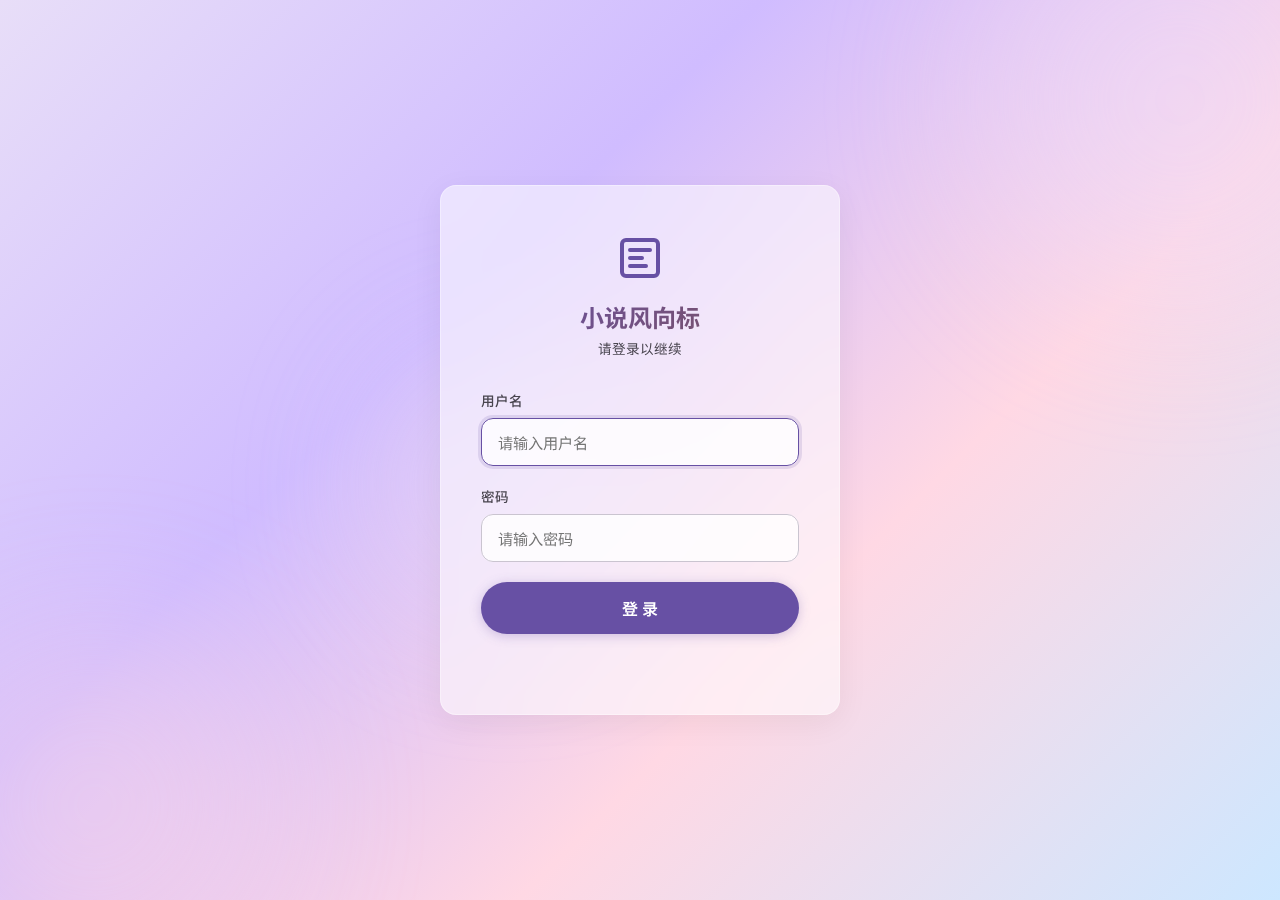
<file: web/login.html>
<!DOCTYPE html>
<html lang="zh-CN">

<head>
    <meta charset="UTF-8">
    <meta name="viewport" content="width=device-width, initial-scale=1.0">
    <title>登录 · 小说风向标</title>
    <link rel="preconnect" href="https://fonts.googleapis.com">
    <link href="https://fonts.googleapis.com/css2?family=Noto+Sans+SC:wght@400;500;600;700&display=swap"
        rel="stylesheet">
    <style>
        :root {
            --md-primary: #6750A4;
            --md-primary-light: #D0BCFF;
            --md-primary-container: #EADDFF;
            --md-on-primary: #FFFFFF;
            --md-on-primary-container: #21005D;
            --md-tertiary: #7D5260;
            --md-surface: #FEF7FF;
            --md-on-surface: #1D1B20;
            --md-on-surface-variant: #49454F;
            --md-outline: #79747E;
            --md-outline-variant: #CAC4D0;
            --md-error: #B3261E;
            --glass-bg: rgba(255, 255, 255, 0.55);
            --glass-border: rgba(255, 255, 255, 0.35);
            --glass-shadow: 0 8px 32px rgba(0, 0, 0, 0.06);
            --glass-blur: 20px;
            --radius-lg: 16px;
            --radius-xl: 28px;
            --ease-out: cubic-bezier(0.16, 1, 0.3, 1);
            --bg-gradient-1: #E8DEF8;
            --bg-gradient-2: #D0BCFF;
            --bg-gradient-3: #FFD8E4;
            --bg-gradient-4: #CDE7FF;
        }

        * {
            margin: 0;
            padding: 0;
            box-sizing: border-box;
        }

        body {
            font-family: 'Noto Sans SC', -apple-system, 'PingFang SC', sans-serif;
            min-height: 100vh;
            display: flex;
            align-items: center;
            justify-content: center;
            background: linear-gradient(135deg, var(--bg-gradient-1) 0%, var(--bg-gradient-2) 35%, var(--bg-gradient-3) 65%, var(--bg-gradient-4) 100%);
            -webkit-font-smoothing: antialiased;
        }

        /* 浮动光球 */
        .bg-orbs {
            position: fixed;
            inset: 0;
            z-index: 0;
            overflow: hidden;
            pointer-events: none;
        }

        .orb {
            position: absolute;
            border-radius: 50%;
            filter: blur(80px);
            opacity: 0.4;
            animation: float 20s ease-in-out infinite;
        }

        .orb-1 {
            width: 400px;
            height: 400px;
            background: var(--md-primary-container);
            top: -100px;
            right: -100px;
        }

        .orb-2 {
            width: 350px;
            height: 350px;
            background: #FFD8E4;
            bottom: -80px;
            left: -80px;
            animation-delay: -5s;
        }

        .orb-3 {
            width: 250px;
            height: 250px;
            background: #E8DEF8;
            top: 40%;
            left: 30%;
            animation-delay: -10s;
        }

        @keyframes float {

            0%,
            100% {
                transform: translate(0, 0) scale(1);
            }

            25% {
                transform: translate(30px, -30px) scale(1.05);
            }

            50% {
                transform: translate(-20px, 20px) scale(0.95);
            }

            75% {
                transform: translate(20px, 10px) scale(1.02);
            }
        }

        .login-card {
            position: relative;
            z-index: 1;
            width: 400px;
            max-width: 90vw;
            background: var(--glass-bg);
            backdrop-filter: blur(var(--glass-blur));
            -webkit-backdrop-filter: blur(var(--glass-blur));
            border: 1px solid var(--glass-border);
            border-radius: var(--radius-lg);
            box-shadow: var(--glass-shadow);
            padding: 48px 40px;
            animation: cardIn 0.5s var(--ease-out);
        }

        @keyframes cardIn {
            from {
                opacity: 0;
                transform: translateY(30px) scale(0.95);
            }

            to {
                opacity: 1;
                transform: translateY(0) scale(1);
            }
        }

        .login-logo {
            text-align: center;
            margin-bottom: 32px;
        }

        .login-logo svg {
            color: var(--md-primary);
            margin-bottom: 12px;
        }

        .login-logo h1 {
            font-size: 1.5rem;
            font-weight: 700;
            background: linear-gradient(135deg, var(--md-primary), var(--md-tertiary));
            -webkit-background-clip: text;
            -webkit-text-fill-color: transparent;
            background-clip: text;
        }

        .login-logo p {
            font-size: 0.85rem;
            color: var(--md-on-surface-variant);
            margin-top: 4px;
        }

        .form-field {
            margin-bottom: 20px;
        }

        .form-field label {
            display: block;
            font-size: 0.85rem;
            font-weight: 500;
            color: var(--md-on-surface-variant);
            margin-bottom: 8px;
        }

        .form-field input {
            width: 100%;
            padding: 12px 16px;
            font-size: 0.95rem;
            font-family: inherit;
            color: var(--md-on-surface);
            background: var(--glass-bg);
            backdrop-filter: blur(12px);
            -webkit-backdrop-filter: blur(12px);
            border: 1.5px solid var(--md-outline-variant);
            border-radius: 12px;
            outline: none;
            transition: border-color 0.2s, box-shadow 0.2s;
        }

        .form-field input:focus {
            border-color: var(--md-primary);
            box-shadow: 0 0 0 3px rgba(103, 80, 164, 0.15);
        }

        .form-field input.error {
            border-color: var(--md-error);
            box-shadow: 0 0 0 3px rgba(179, 38, 30, 0.1);
        }

        .login-btn {
            width: 100%;
            padding: 14px;
            font-size: 1rem;
            font-weight: 600;
            font-family: inherit;
            color: var(--md-on-primary);
            background: var(--md-primary);
            border: none;
            border-radius: var(--radius-xl);
            cursor: pointer;
            box-shadow: 0 2px 12px rgba(103, 80, 164, 0.3);
            transition: all 0.2s var(--ease-out);
            position: relative;
            overflow: hidden;
        }

        .login-btn:hover {
            box-shadow: 0 6px 20px rgba(103, 80, 164, 0.4);
            transform: translateY(-1px);
        }

        .login-btn:active {
            transform: scale(0.98);
        }

        .login-btn:disabled {
            opacity: 0.6;
            cursor: not-allowed;
            box-shadow: none;
            transform: none;
        }

        .login-error {
            text-align: center;
            color: var(--md-error);
            font-size: 0.85rem;
            margin-top: 16px;
            min-height: 1.2em;
        }

        @keyframes shake {

            0%,
            100% {
                transform: translateX(0);
            }

            20%,
            60% {
                transform: translateX(-8px);
            }

            40%,
            80% {
                transform: translateX(8px);
            }
        }

        .shake {
            animation: shake 0.4s ease-in-out;
        }
    </style>
</head>

<body>
    <div class="bg-orbs">
        <div class="orb orb-1"></div>
        <div class="orb orb-2"></div>
        <div class="orb orb-3"></div>
    </div>

    <div class="login-card" id="loginCard">
        <div class="login-logo">
            <svg width="48" height="48" viewBox="0 0 24 24" fill="none">
                <rect x="3" y="3" width="18" height="18" rx="2" stroke="currentColor" stroke-width="2" />
                <path d="M7 8h10M7 12h6M7 16h8" stroke="currentColor" stroke-width="2" stroke-linecap="round" />
            </svg>
            <h1>小说风向标</h1>
            <p>请登录以继续</p>
        </div>

        <form id="loginForm" onsubmit="doLogin(event)">
            <div class="form-field">
                <label for="username">用户名</label>
                <input type="text" id="username" placeholder="请输入用户名" autocomplete="username" autofocus required>
            </div>
            <div class="form-field">
                <label for="password">密码</label>
                <input type="password" id="password" placeholder="请输入密码" autocomplete="current-password" required>
            </div>
            <button type="submit" class="login-btn" id="loginBtn">登 录</button>
            <div class="login-error" id="loginError"></div>
        </form>
    </div>

    <script>
        async function doLogin(e) {
            e.preventDefault();
            const btn = document.getElementById('loginBtn');
            const errEl = document.getElementById('loginError');
            const card = document.getElementById('loginCard');
            const username = document.getElementById('username').value.trim();
            const password = document.getElementById('password').value;

            if (!username || !password) return;

            btn.disabled = true;
            btn.textContent = '登录中...';
            errEl.textContent = '';

            try {
                const res = await fetch('/api/login', {
                    method: 'POST',
                    headers: { 'Content-Type': 'application/json' },
                    body: JSON.stringify({ username, password }),
                });
                const data = await res.json();

                if (data.code === 0) {
                    btn.textContent = '✓ 登录成功';
                    setTimeout(() => { window.location.href = '/'; }, 300);
                } else {
                    errEl.textContent = data.msg || '用户名或密码错误';
                    card.classList.add('shake');
                    document.getElementById('username').classList.add('error');
                    document.getElementById('password').classList.add('error');
                    setTimeout(() => {
                        card.classList.remove('shake');
                        document.getElementById('username').classList.remove('error');
                        document.getElementById('password').classList.remove('error');
                    }, 600);
                    btn.disabled = false;
                    btn.textContent = '登 录';
                }
            } catch (err) {
                errEl.textContent = '网络错误，请重试';
                btn.disabled = false;
                btn.textContent = '登 录';
            }
        }
    </script>
</body>

</html>
</file>
